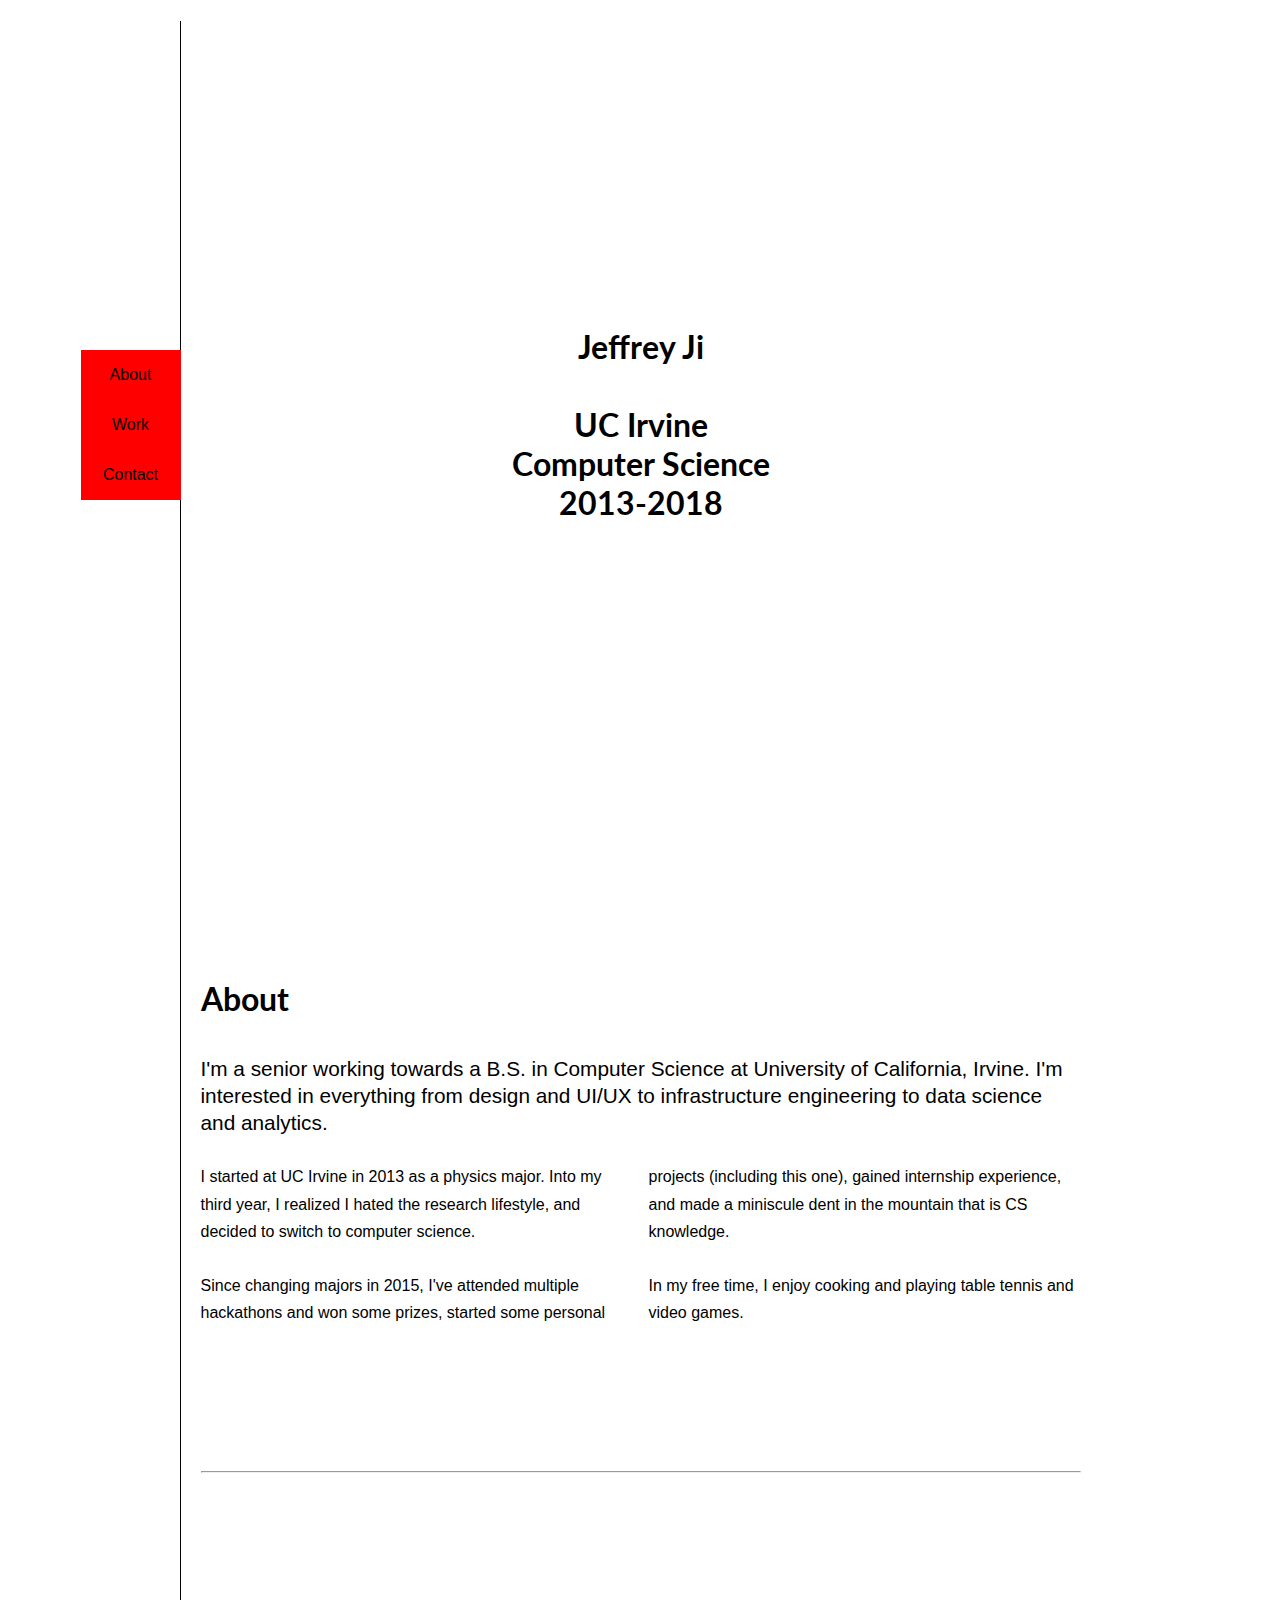
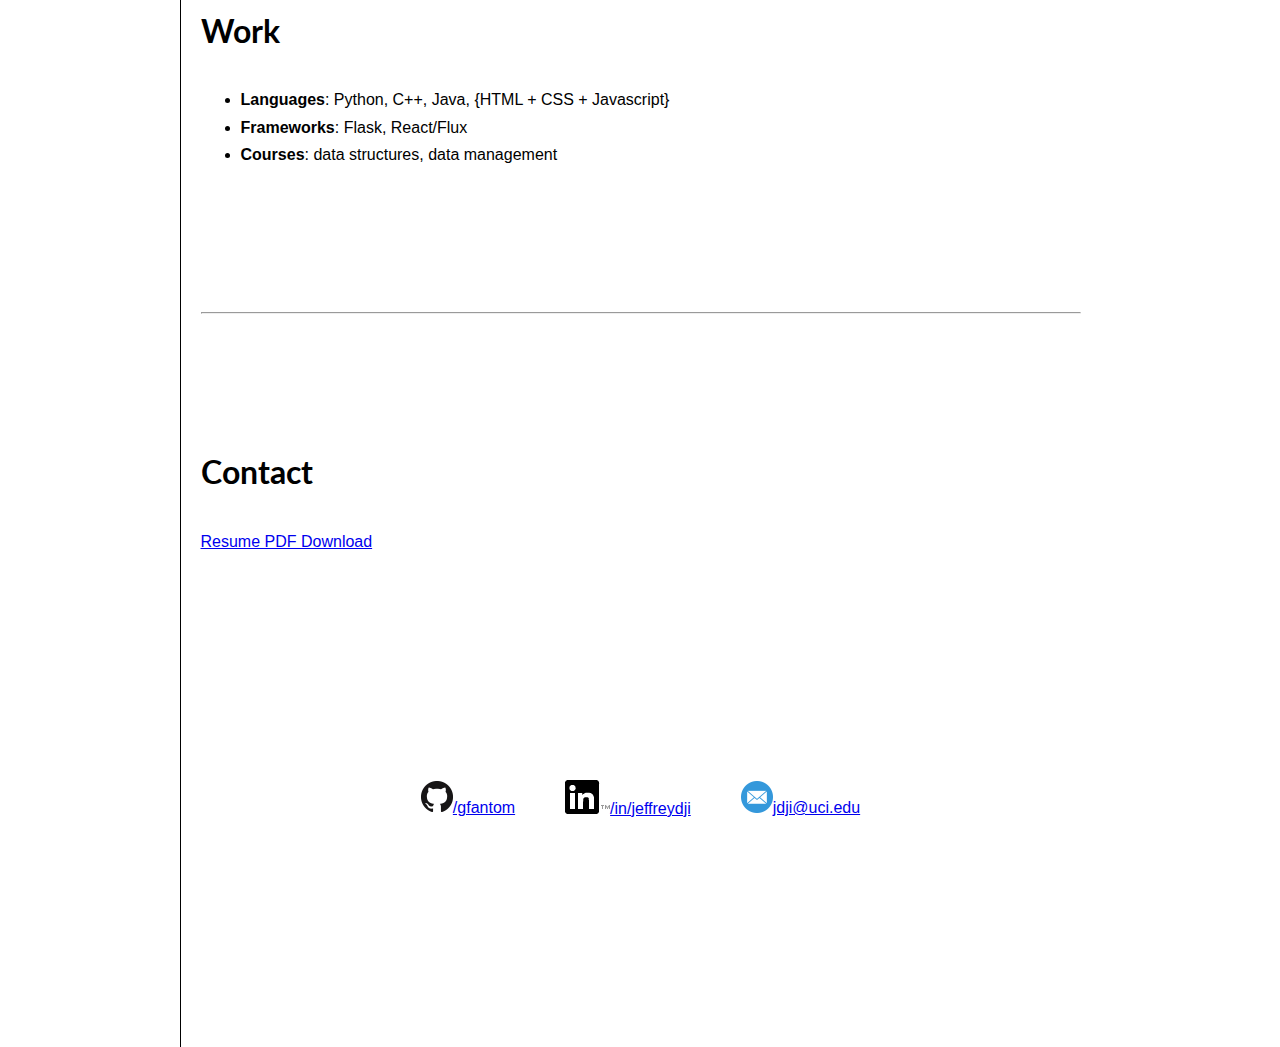
<file: index.html>
<!DOCTYPE html><html lang="en"><head><meta charset="utf-8"><meta name="viewport" content="width=device-width,initial-scale=1"><link rel="shortcut icon" href="/favicon.ico"><link href="https://fonts.googleapis.com/css?family=Lato|Open+Sans" rel="stylesheet"><title>Jeffrey Ji</title><link href="/static/css/main.eb2c8784.css" rel="stylesheet"></head><body><div id="root"></div><script type="text/javascript" src="/static/js/main.2e5c9436.js"></script></body></html>
</file>
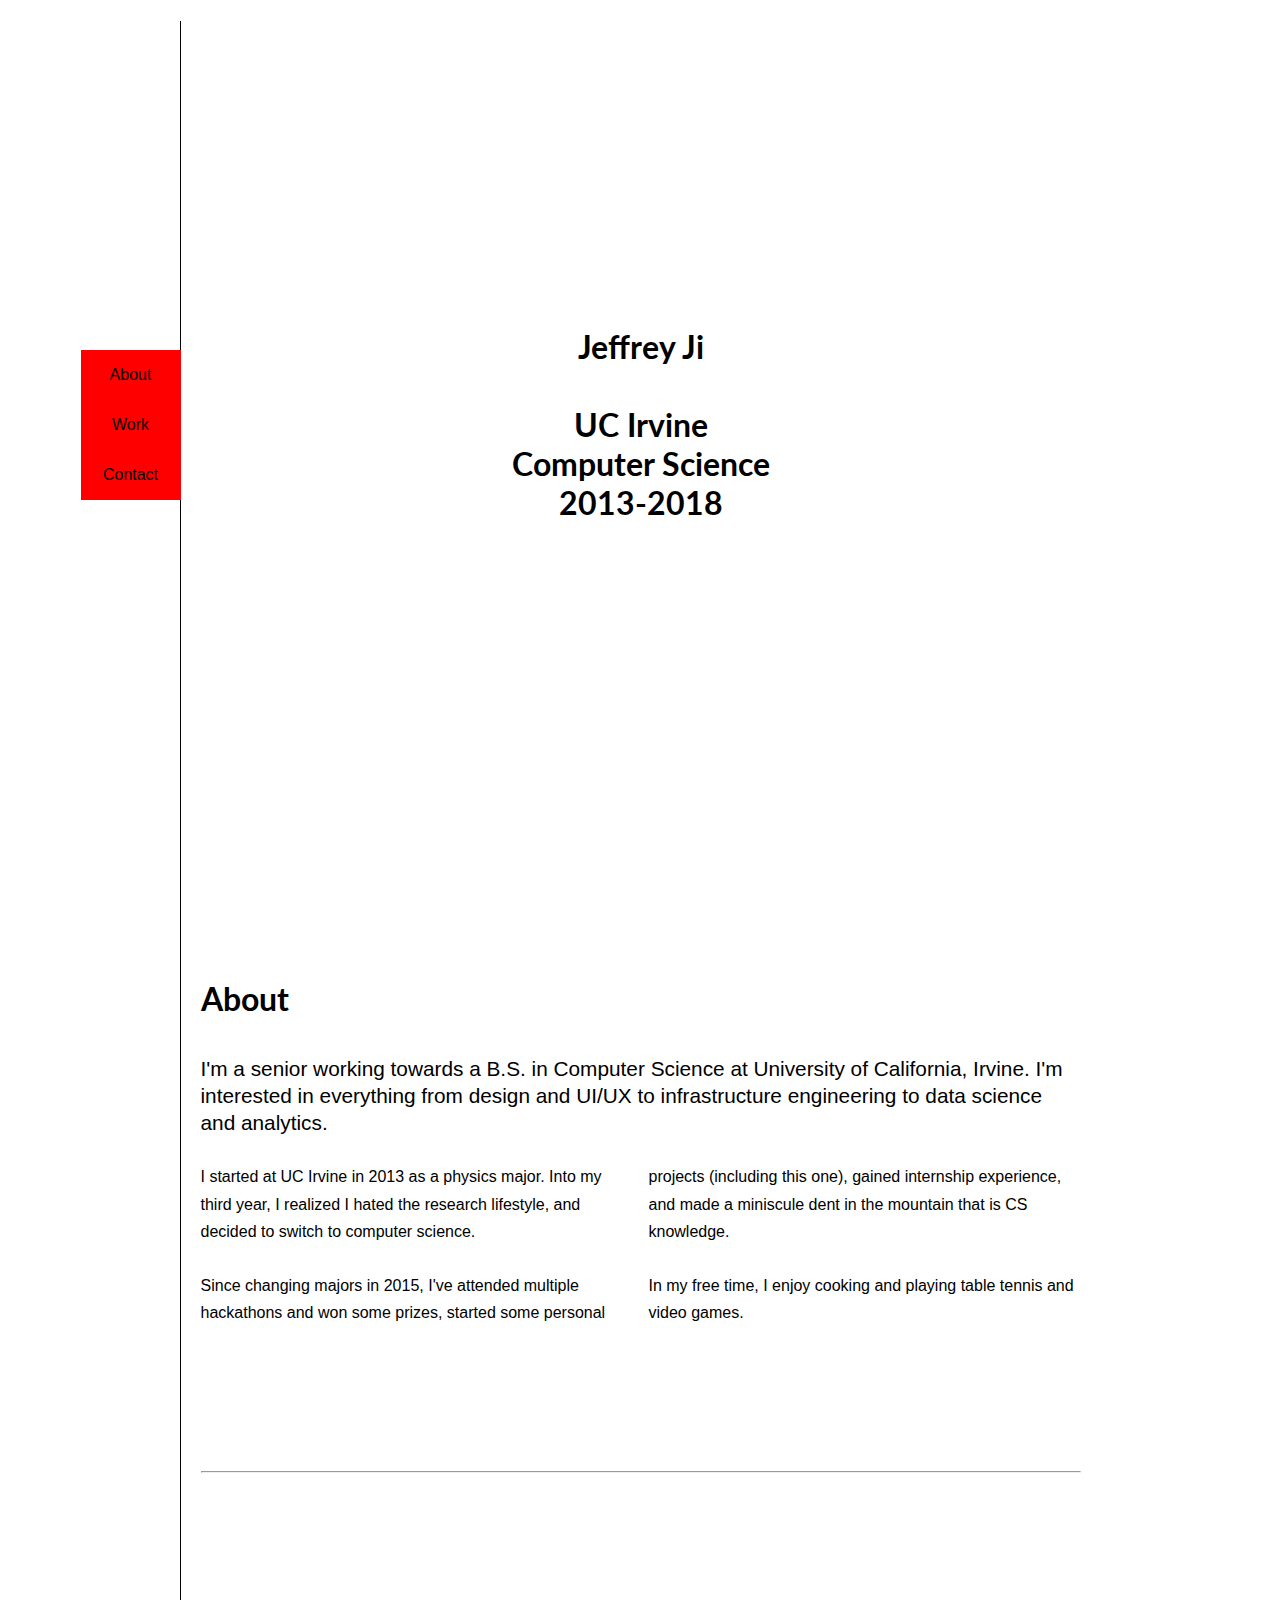
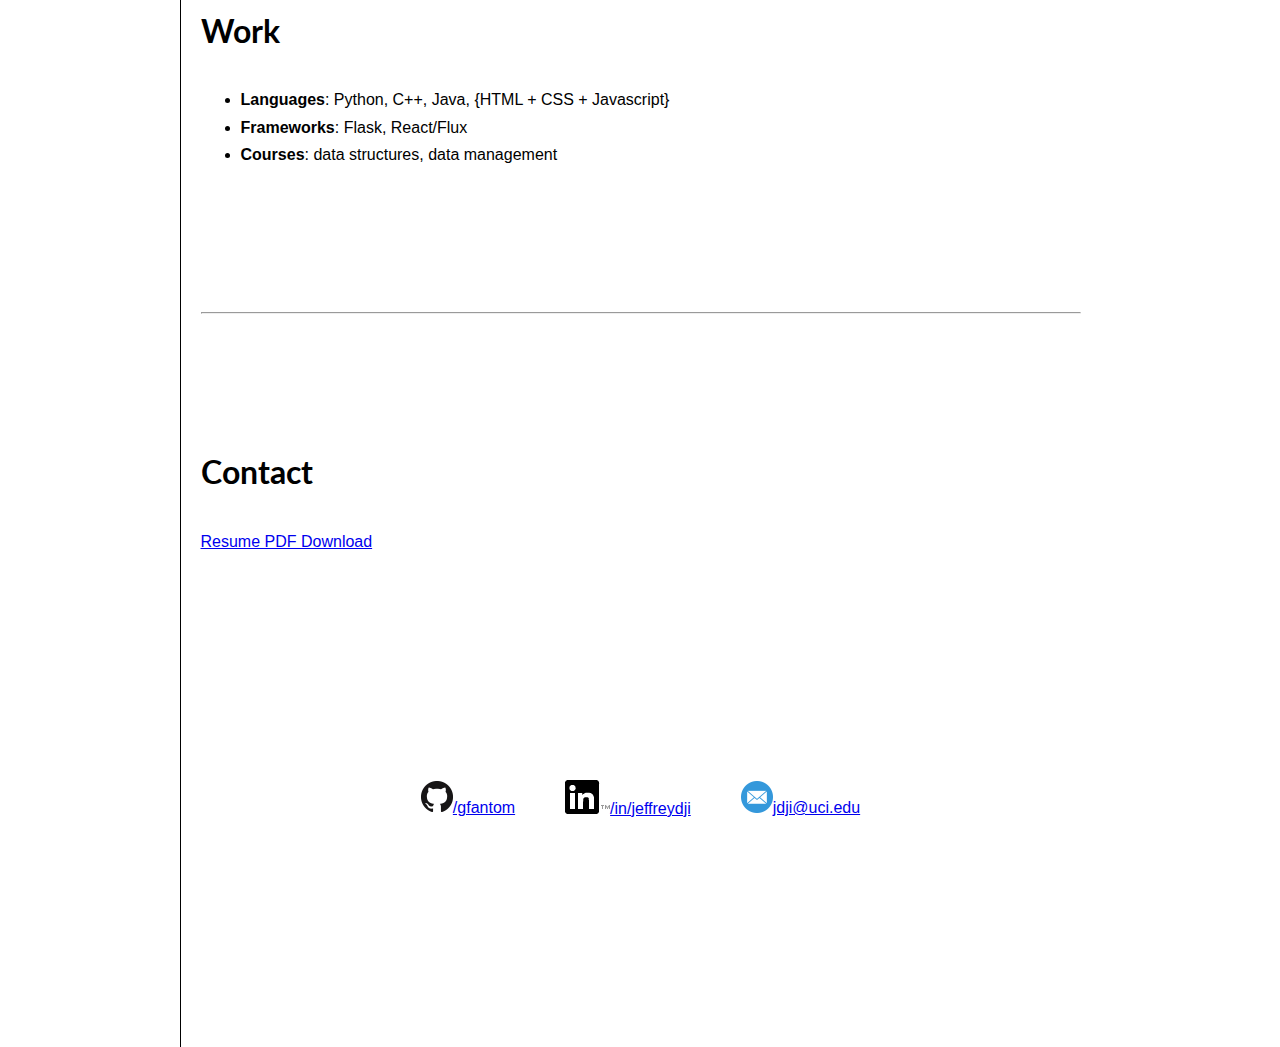
<file: OLD/index.html>
<!DOCTYPE html><html lang="en"><head><meta charset="utf-8"><meta name="viewport" content="width=device-width,initial-scale=1"><link rel="shortcut icon" href="/favicon.ico"><link href="https://fonts.googleapis.com/css?family=Lato|Open+Sans" rel="stylesheet"><title>Jeffrey Ji</title><link href="/static/css/main.eb2c8784.css" rel="stylesheet"></head><body><div id="root"></div><script type="text/javascript" src="/static/js/main.84bde077.js"></script></body></html>
</file>
<file: static/css/main.eb2c8784.css>
h1{padding:34vh 0 33vh}h1,h2{font-family:Lato,sans-serif}h2{display:inline}p hr{margin:9rem 0 0}.content{display:-webkit-inline-box;display:-webkit-inline-flex;display:-ms-inline-flexbox;display:inline-flex;-webkit-box-orient:vertical;-webkit-box-direction:normal;-webkit-flex-direction:column;-ms-flex-direction:column;flex-direction:column;-webkit-align-content:center;-ms-flex-line-pack:center;align-content:center;-webkit-box-pack:start;-webkit-justify-content:flex-start;-ms-flex-pack:start;justify-content:flex-start;line-height:1.7rem}.element{border:1px none red;padding:0 20px}.content h4{font-size:2rem;font-family:Lato,sans-serif}p{margin:auto;margin-top:9rem;text-align:left}#container{padding-left:125px;width:calc(100% - 250px);right:250px}.App{position:relative;text-align:center;max-width:920px;border-left:1px solid #000;margin:auto}.side-bar-positioner{position:absolute;left:-150px}.App-logo{-webkit-animation:App-logo-spin infinite 20s linear;animation:App-logo-spin infinite 20s linear;height:80px}.App-header{position:relative;height:200px;width:1000px;border:2px none red;padding:20px;color:#000;font-size:x-large;margin:auto}.App-intro{font-size:large}@-webkit-keyframes App-logo-spin{0%{-webkit-transform:rotate(0deg);transform:rotate(0deg)}to{-webkit-transform:rotate(1turn);transform:rotate(1turn)}}@keyframes App-logo-spin{0%{-webkit-transform:rotate(0deg);transform:rotate(0deg)}to{-webkit-transform:rotate(1turn);transform:rotate(1turn)}}.side-bar{top:calc(50vh - 100px);position:fixed;display:-webkit-inline-box;display:-webkit-inline-flex;display:-ms-inline-flexbox;display:inline-flex;-webkit-box-orient:vertical;-webkit-box-direction:normal;-webkit-flex-direction:column;-ms-flex-direction:column;flex-direction:column;-webkit-box-align:end;-webkit-align-items:flex-end;-ms-flex-align:end;align-items:flex-end;-webkit-box-pack:start;-webkit-justify-content:flex-start;-ms-flex-pack:start;justify-content:flex-start;border:1px none blue;width:150px}.box{right:0;width:100px;height:50px;background:red;line-height:50px;-webkit-transition:width .2s,height .1s,background-color 2s,-webkit-transform 2s;-webkit-transition:width .2s,height 2s,background-color 2s,-webkit-transform 2s;transition:width .2s,height 2s,background-color 2s,-webkit-transform 2s;transition:width .2s,height 2s,background-color 2s,transform 2s;transition:width .2s,height 2s,background-color 2s,transform 2s,-webkit-transform 2s}.box-active{width:125px}.about-intro{font-size:1.3rem}.about-body{-webkit-columns:2 250px;-moz-columns:2 250px;columns:2 250px}.footer-bar-wrapper{-webkit-box-orient:horizontal;-webkit-box-direction:normal;-webkit-flex-direction:row;-ms-flex-direction:row;flex-direction:row;position:relative;-webkit-box-flex:inline;-webkit-flex:inline center;-ms-flex:inline center;flex:inline center;width:100%;margin:200px 0;display:-webkit-inline-box;display:-webkit-inline-flex;display:-ms-inline-flexbox;display:inline-flex;-webkit-box-pack:center;-webkit-justify-content:center;-ms-flex-pack:center;justify-content:center;-webkit-box-align:center;-webkit-align-items:center;-ms-flex-align:center;align-items:center}.redirect-logo{margin:25px}body{margin:0;padding:0;font-family:sans-serif}h3{display:inline;border:2px none #000;font-family:Lato,sans-serif}article{font-size:1.3rem;text-align:left;padding:0 .8em .8em;font-family:Open Sans,sans-serif;border:2px none blue;border-top-style:none}.navbar-item{margin-top:auto;margin-bottom:auto;padding:10px}.navbar{display:-webkit-inline-box;display:-webkit-inline-flex;display:-ms-inline-flexbox;display:inline-flex;border:2px dotted red;margin:75px 0 50px;padding:15px 50px}.nonhome{width:850px;margin:auto;border:2px none #000;border-top-style:none;text-align:center}
/*# sourceMappingURL=main.eb2c8784.css.map*/
</file>
